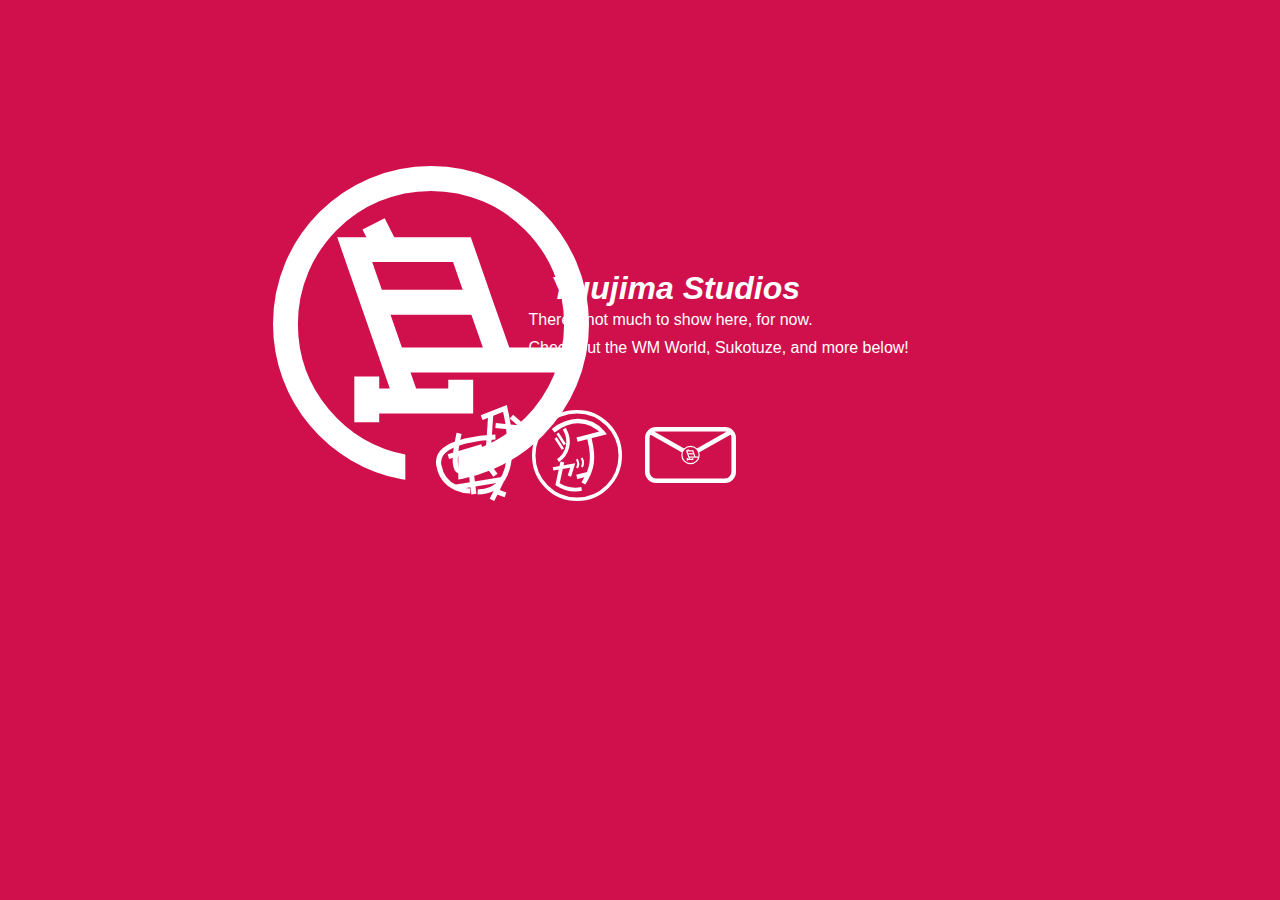
<file: index.html>
<!DOCTYPE html>
<html lang="en">
<head>
	<meta charset="utf-8">
	<meta name="viewport" content="width=device-width">
	<title>Yuujima Studios</title>
	<link rel="apple-touch-icon" sizes="180x180" href="/apple-touch-icon.png">
	<link rel="icon" type="image/png" sizes="32x32" href="/favicon-32x32.png">
	<link rel="icon" type="image/png" sizes="16x16" href="/favicon-16x16.png">
	<link rel="manifest" href="/site.webmanifest">
	<link rel="mask-icon" href="/safari-pinned-tab.svg" color="#d0104c">
	<meta name="msapplication-TileColor" content="#d0104c">
	<meta name="msapplication-TileImage" content="/mstile-144x144.png">
	<meta name="theme-color" content="#d0104c">
	<link href="style.css" rel="stylesheet" type="text/css" media="screen"/>
	<link href="mobile.css" rel="stylesheet" media="only screen and (max-device-width: 480px)">
</head>
<body>
	<div id="main"><img src="yjLogo.svg"></div>
	<div id="title">Yuujima Studios</div>
	<div id="text">There's not much to show here, for now.<br>Check out the WM World, Sukotuze, and more below!</div>
	<div id="icons">
		<a href="https://wmworld.sktz.live/wiki/Main_Page"><img src="wmLogo.svg" style="width: 10%;"></a>
		<a href="https://www.sukotuze.com"><img src="sktz.svg" style="width: 10%;"></a>
		<a href="mailto:daniel@yuujima.com"><img src="email.svg" style="width: 10%;margin: 2%;"></a>
	</div>
</body>
</html>
</file>
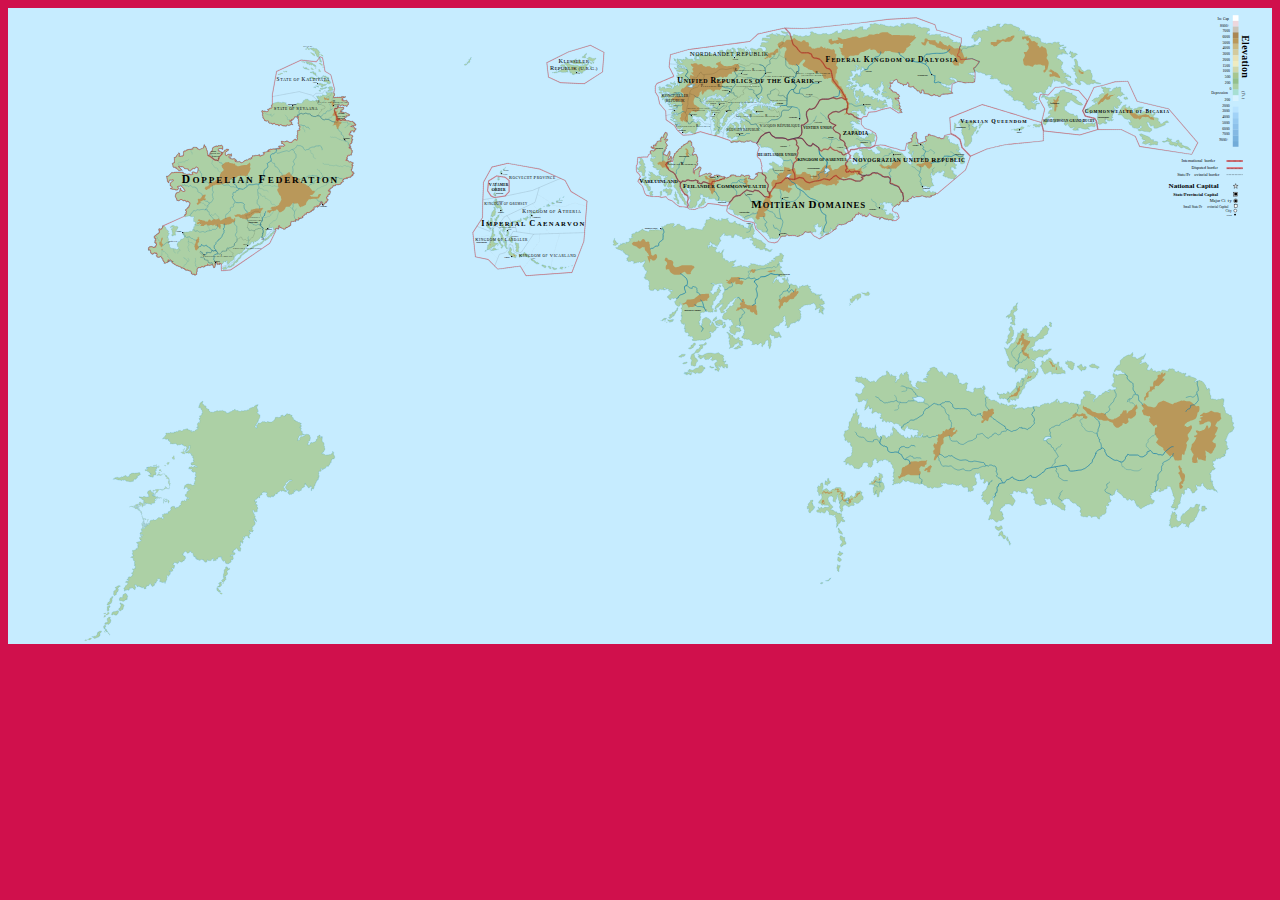
<file: v7map.html>
<!DOCTYPE html>
<html lang="en">
<head>
	<meta charset="utf-8">
	<meta name="viewport" content="width=device-width">
	<title>Kasewa, from another future</title>
	<link rel="apple-touch-icon" sizes="180x180" href="/apple-touch-icon.png">
	<link rel="icon" type="image/png" sizes="32x32" href="/favicon-32x32.png">
	<link rel="icon" type="image/png" sizes="16x16" href="/favicon-16x16.png">
	<link rel="manifest" href="/site.webmanifest">
	<link rel="mask-icon" href="/safari-pinned-tab.svg" color="#d0104c">
	<meta name="msapplication-TileColor" content="#d0104c">
	<meta name="msapplication-TileImage" content="/mstile-144x144.png">
	<meta name="theme-color" content="#d0104c">
	<link href="style.css" rel="stylesheet" type="text/css" media="screen"/>
	<link href="mobile.css" rel="stylesheet" media="only screen and (max-device-width: 480px)">
</head>
<body>
	<img src="KasewaV7.svg">
</body>
</html>
</file>
<file: style.css>
body{
	font-family: "Verdana", "Helvetica", sans-serif;
	background-color: #D0104C;
	color: #FFFFFF;

	text-align: center;
	overflow-x: hidden;
}

#main{
	padding-top: 12.5%;
	padding-left: 21%;
	width: 25%;
}

#title{
	position: absolute;
	top: 30%;
	right: 37.5%;
	font-size: 24pt;
	font-style: italic;
	font-weight: 550;
}

#text{
	position: absolute;
	top: 34%;
	right: 29%;
	text-align: left;
	line-height: 175%;
}

#icons{
	position: absolute;
	top: 45%;
	right: 18%;
}

/*---------- ANIMATIONS BELOW, GO DOWN AT YOUR OWN RISK -------*/
#main img:hover{
	transform: rotate(360deg);
	cursor: pointer;
	transition: 2s;
}
#main img{
	transition: 2s;
}
@keyframes floaty{
	0% {top:0px;}
	50% {top:300px;}
	100% {top:0px;}
}
#about img{
	width: 30%;
	float: left;
	margin-left: 15%;
	animation: floaty 5s infinite;
}
</file>
<file: mobile.css>
body{
	font-family: "Verdana", "Helvetica", sans-serif;
	background-color: #D0104C;
	color: #FFFFFF;

	text-align: center;
	overflow-x: hidden;
}

#main{
	position: absolute;
	padding-top: 5%;
	width: 30%;
	padding-left: 35%;
}

#title{
	font-size: 20pt;
	font-weight: 550;
	top: 22%;
	right: 12.5%;
}

#text{
	top: 28%;
	font-size: 8pt;
	line-height: 175%;
}

#icons{
	position: relative;
	width: 175%;
	right: 32.5%;
	padding-top: 70%;
}
</file>
